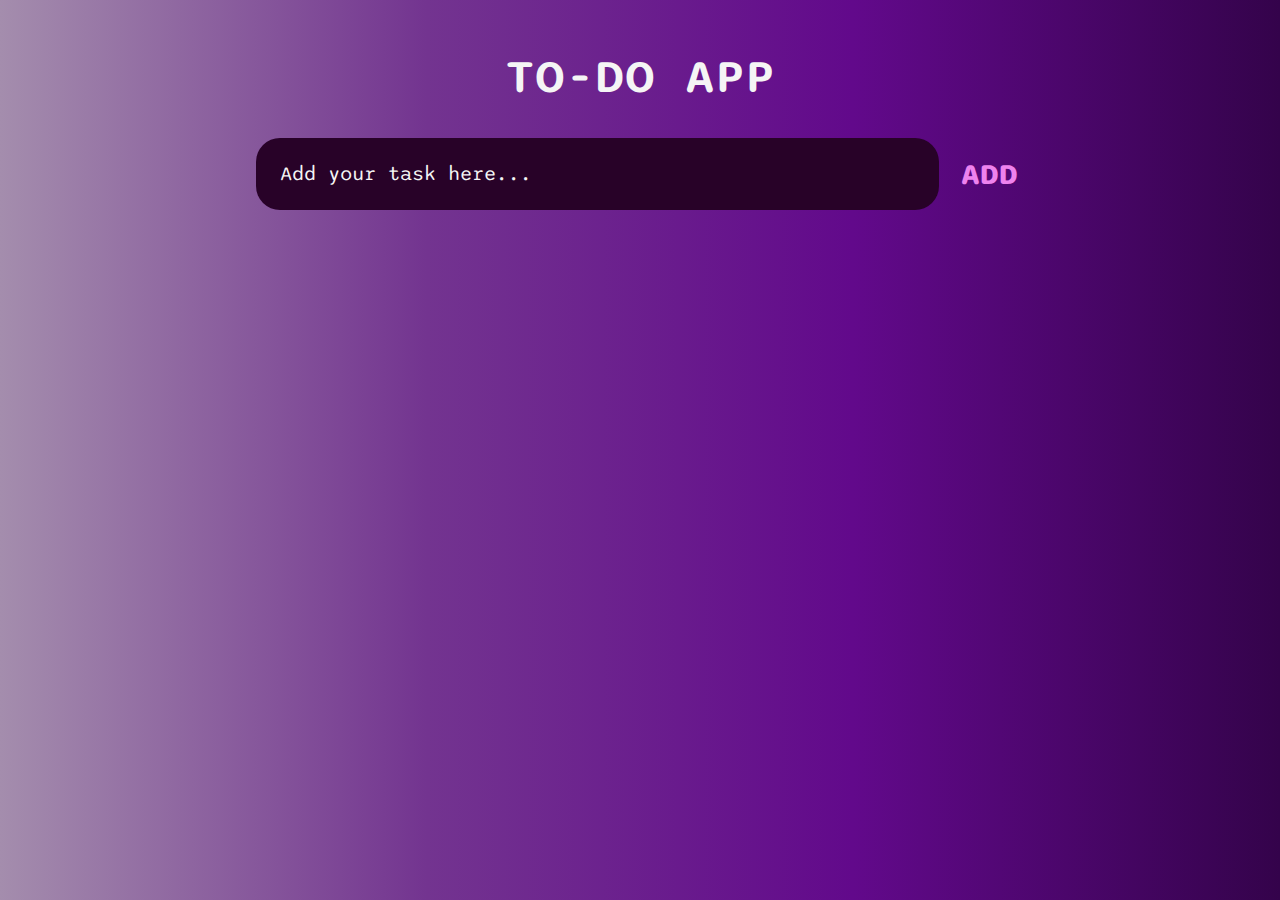
<file: Task 3- To-Do App/index.html>
<!DOCTYPE html>
<html lang="en">
<head>
	<meta charset="UTF-8">
	<meta http-equiv="X-UA-Compatible" content="IE=edge">
	<meta name="viewport" content="width=device-width, initial-scale=1.0">
	<title>TO-DO APP</title>

	<link rel="stylesheet" href="style.css" />
</head>
<body>
	
	<header>
		<h1>TO-DO APP</h1>
		<form id="new-task-form">
			<input 
				type="text" 
				name="new-task-input" 
				id="new-task-input" 
				placeholder="Add your task here..." />
			<input 
				type="submit"
				id="new-task-submit" 
				value="ADD" />
		</form>
	</header>
	<main>
		<section class="task-list">

			<div id="tasks">
			</div>
		</section>
	</main>

	<script src="app.js"></script>
</body>
</html>
</file>
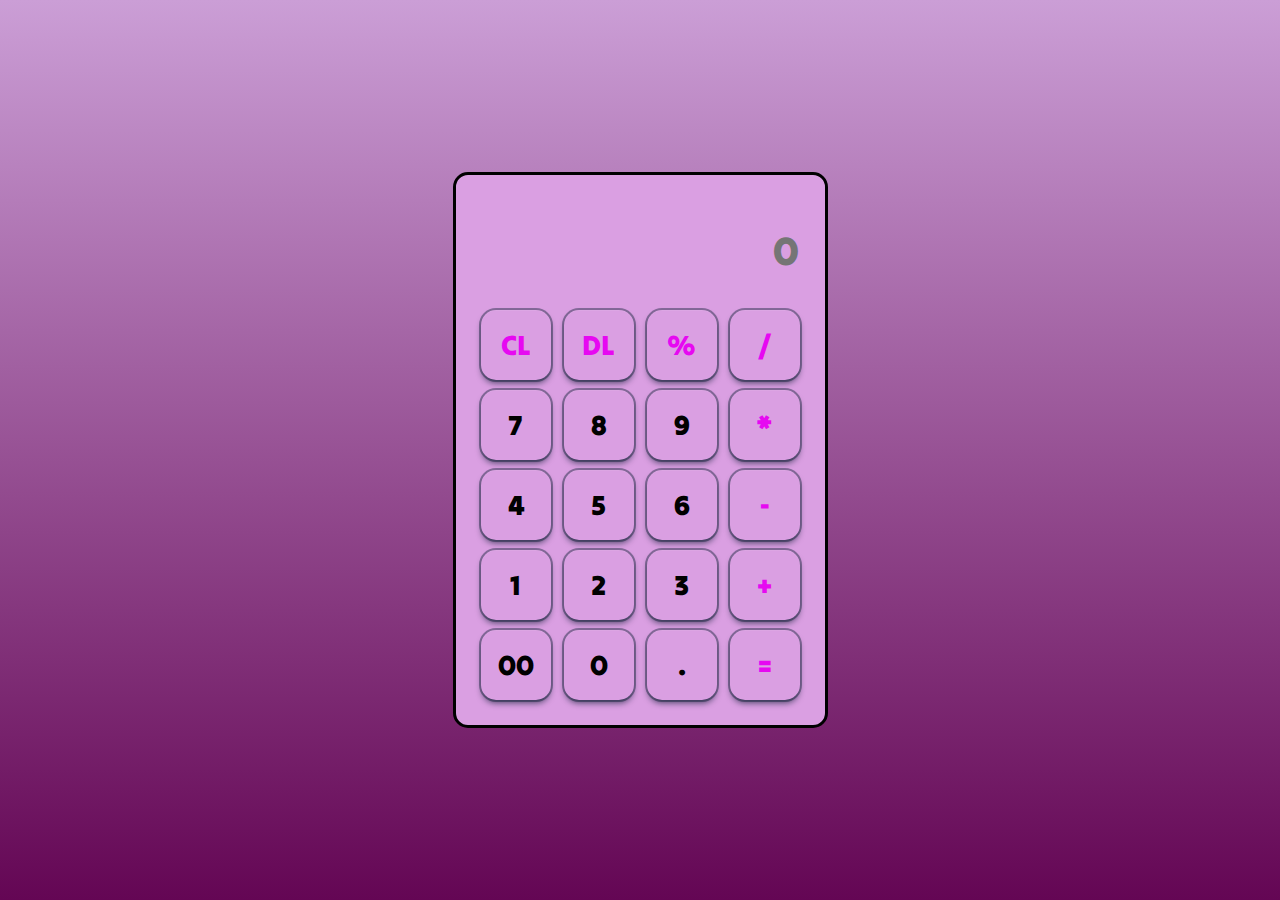
<file: Task 1- Calculator/calculator.html>
<!DOCTYPE html>
<html lang="en">
<head>
    <meta charset="UTF-8">
    <meta http-equiv="X-UA-Compatible" content="IE=edge">
    <meta name="viewport" content="width=device-width, initial-scale=1.0">
    <link rel="stylesheet" href="calculator.css">
    <script src="calculator.js" type="text/javascript"></script>
    <title>Calculator</title>
</head>
<body>
    <div class="container">
        <div class="calculator">
            <div class="to_show">
                <input type="text" placeholder="0" name="display" class="new_font" id="btn">
            </div>
            <div>
                <input type="button" value="CL" onclick="clearscreen()" class="new_bg_color">
                <input type="button" value="DL" onclick="toclearlast()" class="new_bg_color">
                <input type="button" value="%" onclick="display('%')" class="new_bg_color">
                <input type="button" value="/" onclick="display('/')" class="new_bg_color">
            </div>
            <div>
                <input class="new_color" type="button" value="7" onclick="display('7')">
                <input class="new_color" type="button" value="8" onclick="display('8')">
                <input class="new_color" type="button" value="9" onclick="display('9')">
                <input type="button" value="*" onclick="display('*')" class="new_bg_color">
            </div>
            <div>
                <input class="new_color" type="button" value="4" onclick="display('4')">
                <input class="new_color" type="button" value="5" onclick="display('5')">
                <input class="new_color" type="button" value="6" onclick="display('6')">
                <input type="button" value="-" onclick="display('-')" class="new_bg_color">
            </div>
            <div>
                <input class="new_color" type="button" value="1" onclick="display('1')">
                <input class="new_color" type="button" value="2" onclick="display('2')">
                <input class="new_color" type="button" value="3" onclick="display('3')">
                <input type="button" value="+" onclick="display('+')" class="new_bg_color">
            </div>
            <div>
                <input class="new_color" type="button" value="00" onclick="display('00')">
                <input class="new_color" type="button" value="0" onclick="display('0')">
                <input class="new_color" type="button" value="." onclick="display('.')">
                <input type="button" value="=" onclick="solve()" class="new_bg_color">
            </div>
        </div>
        
    </div>
</body>

</html>
</file>
<file: Task 3- To-Do App/style.css>
@import url('https://fonts.googleapis.com/css2?family=Sono:wght@500&display=swap');

* {
	margin: 0;
	box-sizing: border-box;
    font-family: 'Sono', sans-serif;
}

body {
	display: flex;
	flex-direction: column;
	min-height: 100vh;
	color: #FFF;
    background-image: linear-gradient(to right,rgb(164, 141, 173),rgb(115, 52, 144),rgb(98, 9, 139), rgb(52, 3, 75));
}

header {
	padding: 2rem 1rem;
	max-width: 800px;
	width: 100%;
	margin: 0 auto;
}

header h1{ 
    text-align: center;
    padding: 1rem;
	font-size: 3rem;
	font-weight: 600;
	color: whitesmoke;
	margin-bottom: 1rem;
}

#new-task-form {
	display: flex;;
}

input, button {
	appearance: none;
	border: none;
	outline: none;
	background: none;
}

#new-task-input {
	flex: 1 1 0%;
	background-color: rgb(40, 2, 40);
	padding: 1.5rem;
	border-radius: 1.5rem;
	margin-right: 1rem;
	color: whitesmoke;
	font-size: 1.25rem;
}

#new-task-input::placeholder {
	color: whitesmoke;
}

#new-task-submit {
	color: violet;
	font-size: 1.9rem;
	font-weight: 700;
	cursor: pointer;
	transition: 0.4s;
}

#new-task-submit:hover {
	opacity: 0.8;
}

#new-task-submit:active {
	opacity: 0.6;
}

main {
	flex: 1 1 0%;
	max-width: 800px;
	width: 100%;
	margin: 0 auto;
}

.task-list {
	padding: 1rem;
}

#tasks .task {
	display: flex;
	justify-content: space-between;
	background-color: rgb(27, 3, 62);
	padding: 1rem;
	border-radius: 1rem;
	margin-bottom: 1rem;
}

.task .content {
	flex: 1 1 0%;
}

.task .content .text {
	color:whitesmoke;
	font-size: 1.125rem;
	width: 100%;
	display: block;
	transition: 0.4s;
}

.task .content .text:not(:read-only) {
	color: purple;
}

.task .actions {
	display: flex;
	margin: 0 -0.5rem;
}

.task .actions button {
	cursor: pointer;
	margin: 0 0.5rem;
	font-size: 1.125rem;
	font-weight: 700;
	text-transform: uppercase;
	transition: 0.4s;
}

.task .actions button:hover {
	opacity: 0.8;
}

.task .actions button:active {
	opacity: 0.6;
}

.task .actions .edit {
    color: violet;
}

.task .actions .delete {
    color: red;
}
</file>
<file: Task 1- Calculator/calculator.css>
@import url('https://fonts.googleapis.com/css2?family=Climate+Crisis&family=Labrada:wght@100;400&family=Tilt+Warp&display=swap');

*{
    margin: 0;
    padding: 0;
    font-family: 'Tilt Warp', cursive;
}

.container{
    background-image: linear-gradient(rgb(203, 158, 214), rgb(100, 6, 84));
    width: 100%;
    height: 100vh;
    display: flex;
    align-items: center;
    justify-content: center;
}

.calculator{
    background-color:rgb(218, 159, 226);
    padding: 20px;
    border-style: solid ;
    border-radius: 15px;
}
.calculator input{
    border: 0 ;
    outline: 0 ;
    width: 70px;
    height: 70px;
    border-radius: 15px;
    background: transparent;
    font-size: 28px;
    color: rgb(230, 9, 241);
    cursor: pointer;
    margin: 5px;
    box-shadow: rgba(6, 24, 44, 0.4) 0px 0px 0px 2px, 
                rgba(6, 24, 44, 0.65) 0px 4px 6px -1px, 
                rgba(255, 255, 255, 0.08) 0px 1px 0px inset;
    
}
.container input.new_font{
    color: black;
}
.calculator .to_show{
    display: flex;
    justify-content: flex-end;
    margin: 15px 1px;
}
.calculator .to_show input{
    flex: 1;
    box-shadow: none;
    font-size: 40px;
    text-align: right;
}
.container input.new_color{
    color: black;
}
.container input.new_color:hover{
    color: beige;
    background-color: rgb(100, 6, 84);
}

.container input.new_bg_color:hover{
    color: beige;
    background-color: rgb(161, 81, 182);
}
</file>
